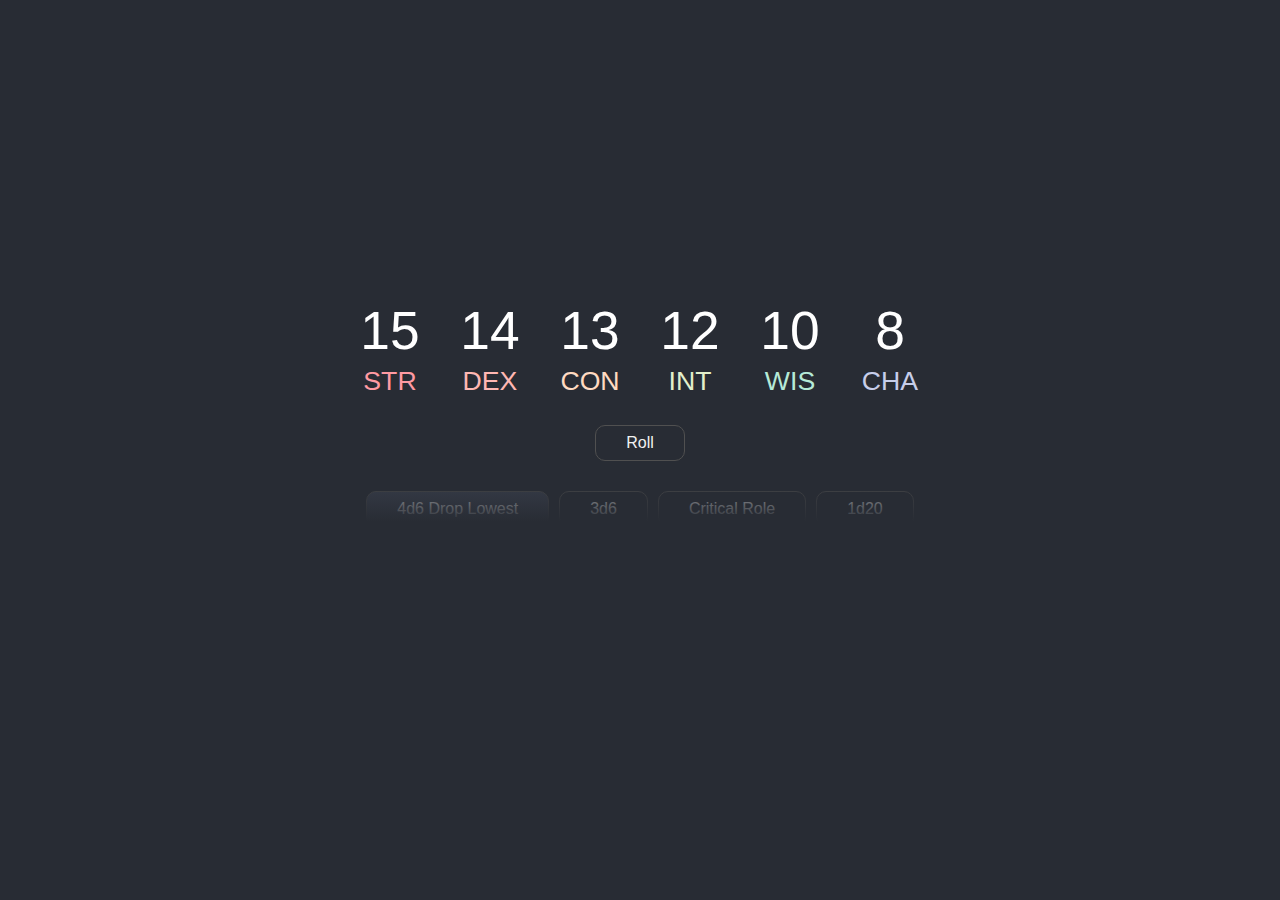
<file: index.html>
<!doctype html><html lang="en"><head><meta charset="utf-8"/><link rel="shortcut icon" href="/favicon.ico"/><meta name="viewport" content="width=device-width,initial-scale=1"/><meta name="theme-color" content="#000000"/><meta name="description" content="Quick stat roller for D&D 5th edition"/><link rel="apple-touch-icon" href="logo192.png"/><link rel="manifest" href="/manifest.json"/><title>React App</title><link href="/static/css/main.6511098d.chunk.css" rel="stylesheet"></head><body><noscript>You need to enable JavaScript to run this app.</noscript><div id="root"></div><script>!function(f){function e(e){for(var r,t,n=e[0],o=e[1],u=e[2],l=0,a=[];l<n.length;l++)t=n[l],Object.prototype.hasOwnProperty.call(p,t)&&p[t]&&a.push(p[t][0]),p[t]=0;for(r in o)Object.prototype.hasOwnProperty.call(o,r)&&(f[r]=o[r]);for(s&&s(e);a.length;)a.shift()();return c.push.apply(c,u||[]),i()}function i(){for(var e,r=0;r<c.length;r++){for(var t=c[r],n=!0,o=1;o<t.length;o++){var u=t[o];0!==p[u]&&(n=!1)}n&&(c.splice(r--,1),e=l(l.s=t[0]))}return e}var t={},p={1:0},c=[];function l(e){if(t[e])return t[e].exports;var r=t[e]={i:e,l:!1,exports:{}};return f[e].call(r.exports,r,r.exports,l),r.l=!0,r.exports}l.m=f,l.c=t,l.d=function(e,r,t){l.o(e,r)||Object.defineProperty(e,r,{enumerable:!0,get:t})},l.r=function(e){"undefined"!=typeof Symbol&&Symbol.toStringTag&&Object.defineProperty(e,Symbol.toStringTag,{value:"Module"}),Object.defineProperty(e,"__esModule",{value:!0})},l.t=function(r,e){if(1&e&&(r=l(r)),8&e)return r;if(4&e&&"object"==typeof r&&r&&r.__esModule)return r;var t=Object.create(null);if(l.r(t),Object.defineProperty(t,"default",{enumerable:!0,value:r}),2&e&&"string"!=typeof r)for(var n in r)l.d(t,n,function(e){return r[e]}.bind(null,n));return t},l.n=function(e){var r=e&&e.__esModule?function(){return e.default}:function(){return e};return l.d(r,"a",r),r},l.o=function(e,r){return Object.prototype.hasOwnProperty.call(e,r)},l.p="/";var r=window["webpackJsonpstat-roller"]=window["webpackJsonpstat-roller"]||[],n=r.push.bind(r);r.push=e,r=r.slice();for(var o=0;o<r.length;o++)e(r[o]);var s=n;i()}([])</script><script src="/static/js/2.10e24876.chunk.js"></script><script src="/static/js/main.a383c406.chunk.js"></script></body></html>
</file>
<file: static/css/main.6511098d.chunk.css>
body{margin:0;font-family:-apple-system,BlinkMacSystemFont,Segoe UI,Roboto,Oxygen,Ubuntu,Cantarell,Fira Sans,Droid Sans,Helvetica Neue,sans-serif;-webkit-font-smoothing:antialiased;-moz-osx-font-smoothing:grayscale}code{font-family:source-code-pro,Menlo,Monaco,Consolas,Courier New,monospace}:root{--main-bg-color:#282c34}body{background-color:#282c34;background-color:var(--main-bg-color);overflow:hidden}.layout,.panel{max-width:600px}.layout{position:absolute;min-width:200px;top:50%;left:50%;margin:-150px auto auto -300px}@media (max-width:599px){.layout{position:absolute;max-width:200px;top:50%;left:50%;margin:-300px auto auto -100px}}.ability{width:80px;height:100px;margin-left:10px;margin-right:10px;display:inline-block;border-radius:25px;-webkit-transition-property:background-color;transition-property:background-color;-webkit-transition-duration:.5s;transition-duration:.5s}.ability .lab,.roll{text-align:center;color:#fff;font-size:20pt;padding:0;margin:0}.ability .roll{font-size:40pt}.ability .lab{padding-top:5px}#str .lab{color:#ff9aa2}#dex .lab{color:#ffb7b2}#con .lab{color:#ffdac1}#int .lab{color:#e2f0cb}#wis .lab{color:#b5ead7}#cha .lab{color:#c7ceea}.button-div{padding-top:20px;text-align:center}.gradient{top:-70px;position:relative;z-index:2;right:0;bottom:0;left:0;height:200px;background:-webkit-gradient(linear,left top,left bottom,from(rgba(40,44,52,0)),color-stop(30%,#282c34));background:-webkit-linear-gradient(top,rgba(40,44,52,0),#282c34 30%);background:linear-gradient(180deg,rgba(40,44,52,0) 0,#282c34 30%);-webkit-transition:all .5s ease-in-out;transition:all .5s ease-in-out}@media (max-width:599px){.gradient{display:none}}button{background-color:#282c34;background-color:var(--main-bg-color);border:solid;border-color:#505050;border-width:1px;color:#f1f1f1;padding:8px 30px;text-align:center;text-decoration:none;display:inline-block;font-size:16px;border-radius:10px;margin:5px;-webkit-transition-property:background-color;transition-property:background-color;-webkit-transition-duration:.5s;transition-duration:.5s}.ability:hover,button:hover{background-color:#3d4352}button:focus{outline:0}@media (max-width:599px){.ability:hover{background-color:#282c34;background-color:var(--main-bg-color)}}.active{background-color:#3d4352}.roll-button:hover{-webkit-animation:rotate .7s ease-in-out both;animation:rotate .7s ease-in-out both}.roll-button:hover span{-webkit-animation:storm .7s ease-in-out both;animation:storm .7s ease-in-out both;-webkit-animation-delay:.06s;animation-delay:.06s}@-webkit-keyframes rotate{0%{-webkit-transform:rotate(0deg) translateZ(0);transform:rotate(0deg) translateZ(0)}25%{-webkit-transform:rotate(3deg) translateZ(0);transform:rotate(3deg) translateZ(0)}50%{-webkit-transform:rotate(-3deg) translateZ(0);transform:rotate(-3deg) translateZ(0)}75%{-webkit-transform:rotate(1deg) translateZ(0);transform:rotate(1deg) translateZ(0)}to{-webkit-transform:rotate(0deg) translateZ(0);transform:rotate(0deg) translateZ(0)}}@keyframes rotate{0%{-webkit-transform:rotate(0deg) translateZ(0);transform:rotate(0deg) translateZ(0)}25%{-webkit-transform:rotate(3deg) translateZ(0);transform:rotate(3deg) translateZ(0)}50%{-webkit-transform:rotate(-3deg) translateZ(0);transform:rotate(-3deg) translateZ(0)}75%{-webkit-transform:rotate(1deg) translateZ(0);transform:rotate(1deg) translateZ(0)}to{-webkit-transform:rotate(0deg) translateZ(0);transform:rotate(0deg) translateZ(0)}}@-webkit-keyframes storm{0%{-webkit-transform:translateZ(0) translateZ(0);transform:translateZ(0) translateZ(0)}25%{-webkit-transform:translate3d(4px,0,0) translateZ(0);transform:translate3d(4px,0,0) translateZ(0)}50%{-webkit-transform:translate3d(-3px,0,0) translateZ(0);transform:translate3d(-3px,0,0) translateZ(0)}75%{-webkit-transform:translate3d(2px,0,0) translateZ(0);transform:translate3d(2px,0,0) translateZ(0)}to{-webkit-transform:translateZ(0) translateZ(0);transform:translateZ(0) translateZ(0)}}@keyframes storm{0%{-webkit-transform:translateZ(0) translateZ(0);transform:translateZ(0) translateZ(0)}25%{-webkit-transform:translate3d(4px,0,0) translateZ(0);transform:translate3d(4px,0,0) translateZ(0)}50%{-webkit-transform:translate3d(-3px,0,0) translateZ(0);transform:translate3d(-3px,0,0) translateZ(0)}75%{-webkit-transform:translate3d(2px,0,0) translateZ(0);transform:translate3d(2px,0,0) translateZ(0)}to{-webkit-transform:translateZ(0) translateZ(0);transform:translateZ(0) translateZ(0)}}
/*# sourceMappingURL=main.6511098d.chunk.css.map */
</file>
